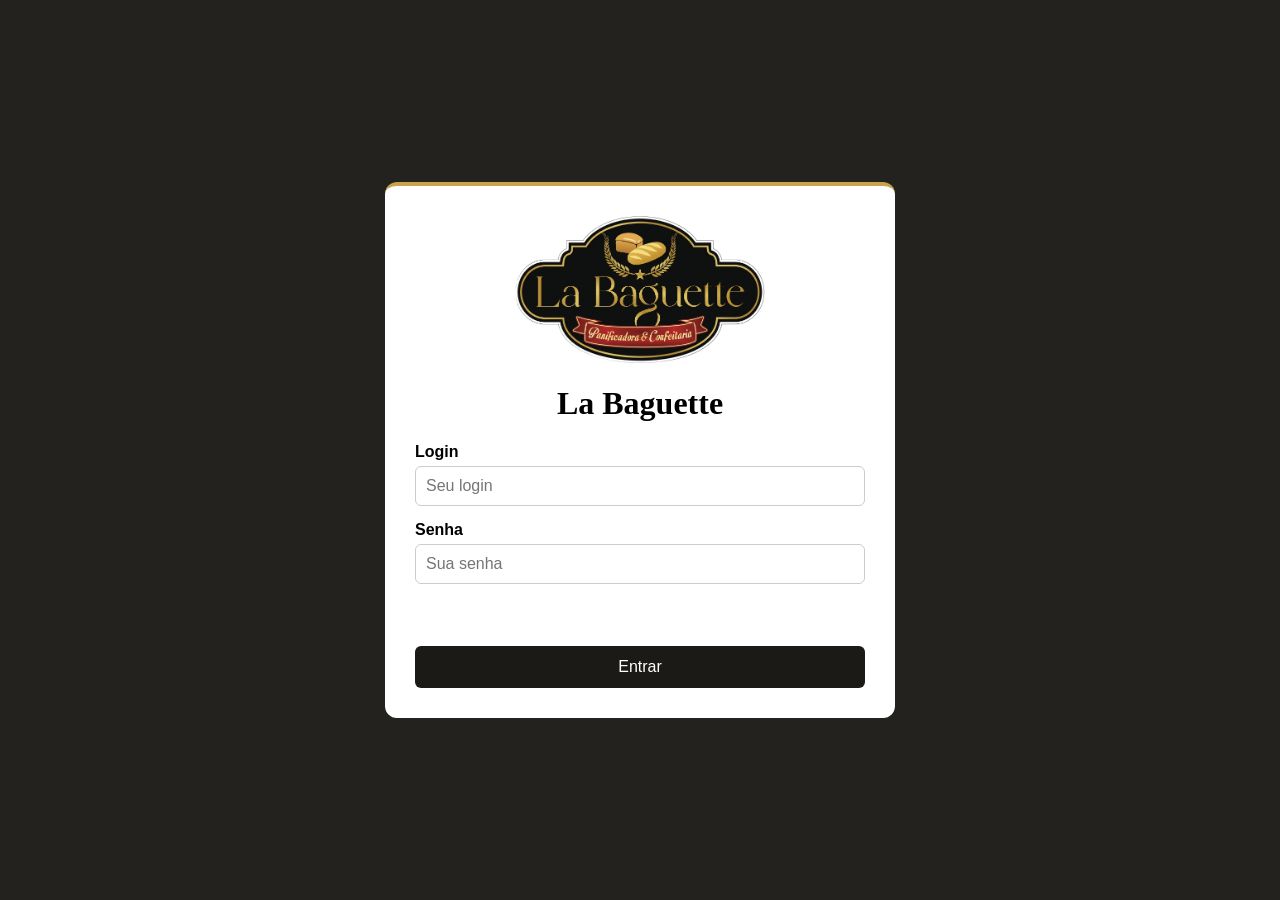
<file: ProjetoFinal/index.html>
<!DOCTYPE html>
<html lang="pt-BR">
<head>
  <meta charset="UTF-8">
  <meta name="viewport" content="width=device-width, initial-scale=1">
  <meta http-equiv="refresh" content="0; url=telas/login.html">
  <title>La Baguette</title>
</head>
<body>
  <p>Redirecionando… <a href="telas/login.html">Clique aqui</a> se nada acontecer.</p>
</body>
</html>
</file>
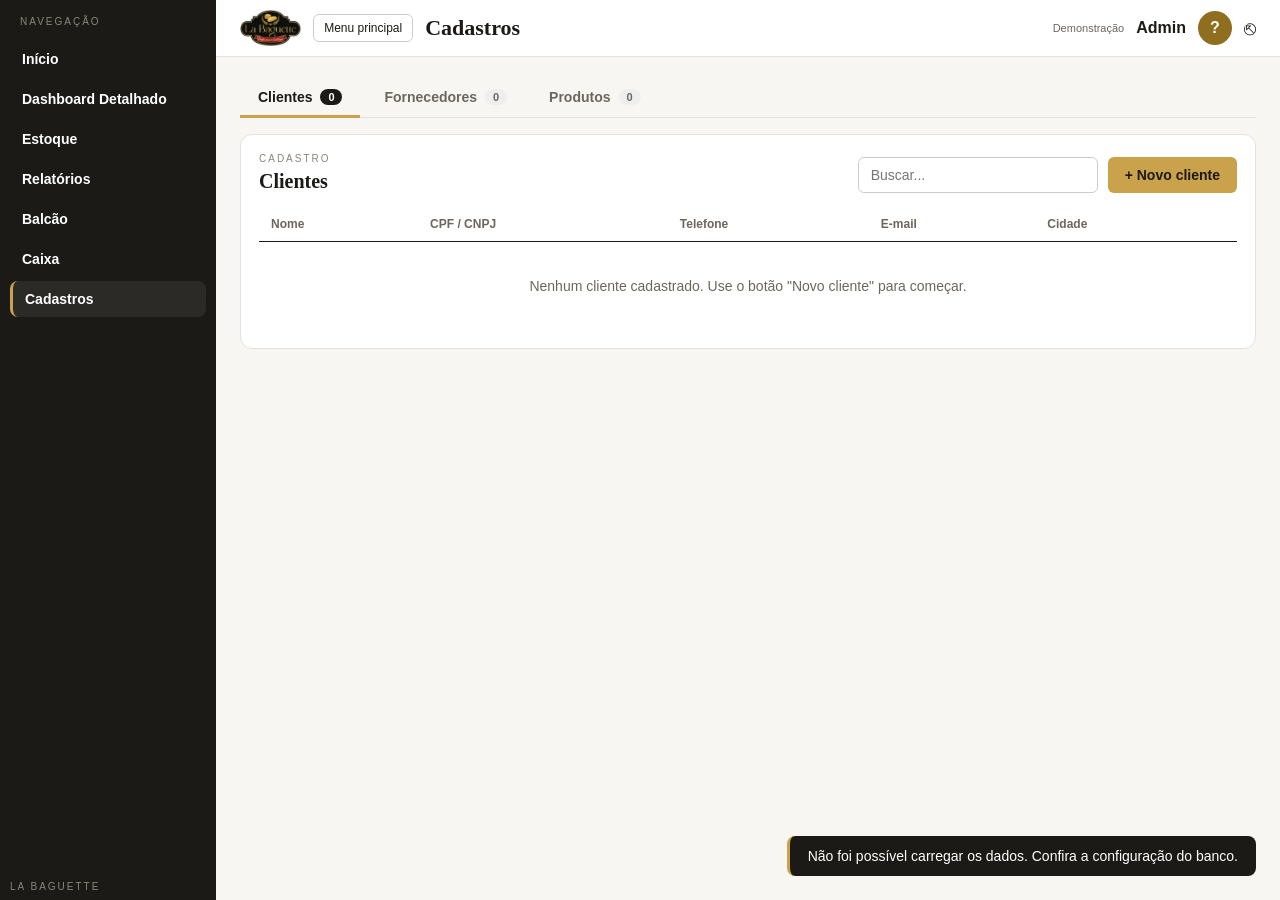
<file: ProjetoFinal/telas/cadastros.html>
<!DOCTYPE html>
<html lang="pt-BR">
<head>
  <meta charset="UTF-8">
  <meta name="viewport" content="width=device-width, initial-scale=1">
  <title>Cadastros — La Baguette</title>
  <link rel="stylesheet" href="../style/main_menu.css">
  <link rel="stylesheet" href="../style/cadastros.css">
  <script src="../src/cadastros.js" defer></script>
</head>
<body>

  <aside class="menu">
    <p class="menu-titulo">Navegação</p>
    <a href="../telas/main_menu.html">Início</a>
    <a href="#"> Dashboard Detalhado</a>
    <a href="#"> Estoque</a>
    <a href="#"> Relatórios</a>
    <a href="#"> Balcão</a>
    <a href="#"> Caixa</a>
    <a href="../telas/cadastros.html" class="ativo">Cadastros</a>
    <p class="menu-rodape">La Baguette</p>
  </aside>

  <div class="conteudo">

    <!-- TOPO -->
    <header class="topo">
      <div class="topo-esq">
        <img src="../images/logo.png" alt="La Baguette" class="topo-logo">
        <a href="../telas/main_menu.html" class="botao-menu">Menu principal</a>
        <h2>Cadastros</h2>
      </div>
      <div class="topo-dir">
        <small>Demonstração</small>
        <strong>Admin</strong>
        <span class="avatar">?</span>
        <a href="../telas/login.html" class="sair" title="Sair">⎋</a>
      </div>
    </header>

    <main class="pagina">

      <!-- ABAS -->
      <nav class="abas" id="abas" role="tablist" aria-label="Tipos de cadastro">
        <button type="button" class="aba ativa" role="tab" data-aba="clientes">Clientes <span class="contagem" id="cont-clientes">0</span></button>
        <button type="button" class="aba" role="tab" data-aba="fornecedores">Fornecedores <span class="contagem" id="cont-fornecedores">0</span></button>
        <button type="button" class="aba" role="tab" data-aba="produtos">Produtos <span class="contagem" id="cont-produtos">0</span></button>
      </nav>

      <!-- LISTA -->
      <section class="caixa">
        <div class="barra">
          <div>
            <p class="etiqueta" id="lista-etiqueta">Cadastro</p>
            <h3 id="lista-titulo">Clientes</h3>
          </div>
          <div class="barra-acoes">
            <input type="search" id="busca" class="busca" placeholder="Buscar..." aria-label="Buscar">
            <button type="button" id="btn-novo" class="botao botao-ouro">+ Novo cliente</button>
          </div>
        </div>

        <div class="tabela-wrap">
          <table class="tabela">
            <thead id="tabela-cabecalho"></thead>
            <tbody id="tabela-corpo"></tbody>
          </table>
        </div>
        <p class="vazio-lista" id="vazio" hidden></p>
      </section>

    </main>
  </div>

  <!-- FORMULÁRIO -->
  <dialog id="modal" class="modal">
    <form id="form-cadastro" novalidate>
      <header class="modal-topo">
        <h3 id="modal-titulo">Novo cliente</h3>
        <button type="button" class="modal-fechar" id="modal-fechar" aria-label="Fechar">✕</button>
      </header>
      <div class="modal-corpo">
        <div class="grade-form" id="campos"></div>
        <p id="form-erro" class="form-erro" role="alert"></p>
      </div>
      <footer class="modal-rodape">
        <button type="button" class="botao botao-contorno" id="btn-cancelar">Cancelar</button>
        <button type="submit" class="botao botao-escuro">Salvar</button>
      </footer>
    </form>
  </dialog>

  <div class="aviso" id="aviso" role="status" aria-live="polite"></div>

</body>
</html>
</file>
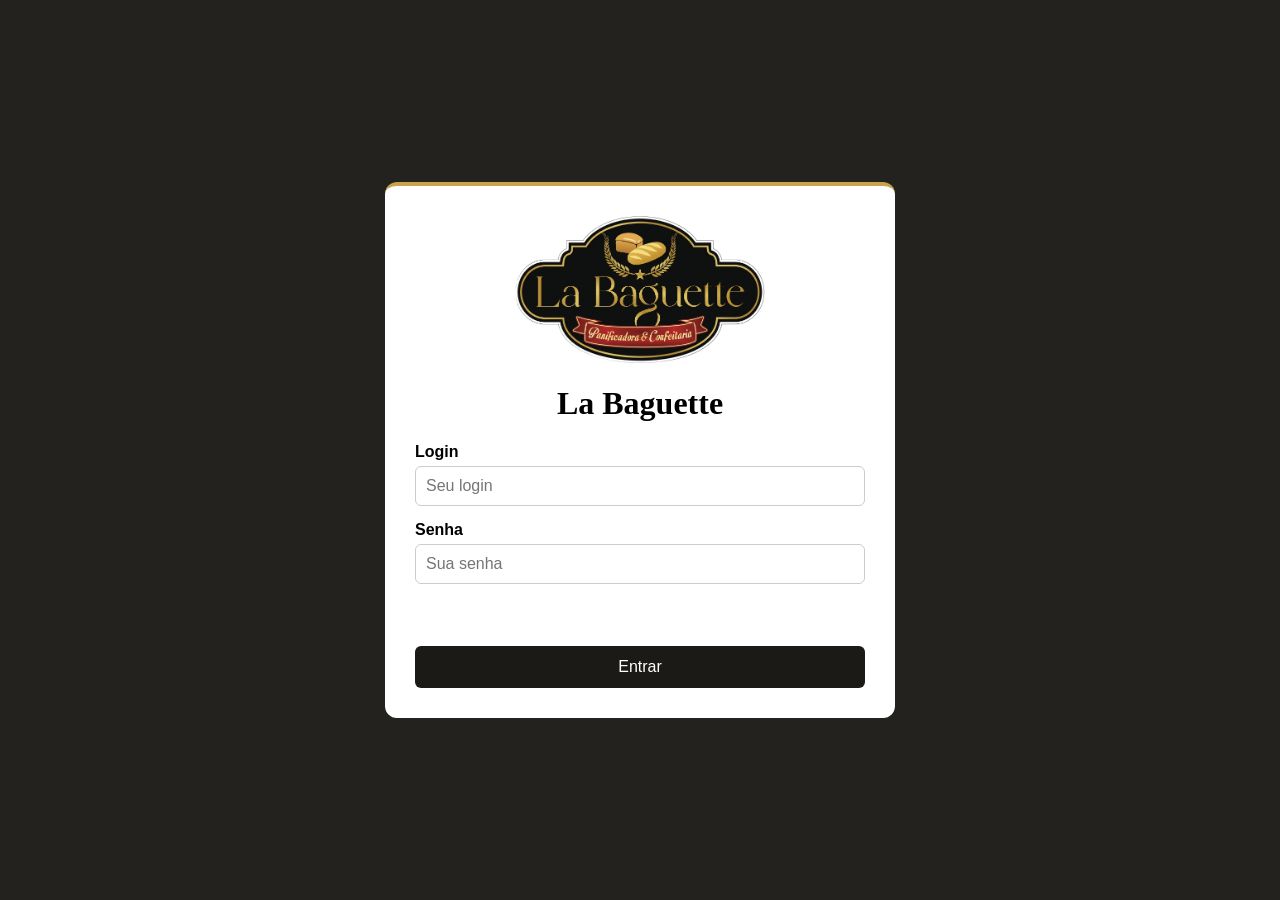
<file: ProjetoFinal/telas/login.html>
<!DOCTYPE html>
<html lang="pt-BR">
<head>
  <meta charset="UTF-8">
  <meta name="viewport" content="width=device-width, initial-scale=1">
  <title>Entrar — La Baguette</title>
  <link rel="stylesheet" href="../style/login.css">
  <script src="../src/login.js" defer></script>
</head>
<body>
  <div class="card">
    <img src="../images/logo.png" alt="La Baguette" class="logo">
    <h1>La Baguette</h1>

    <form id="form">
      <label for="login">Login</label>
      <input id="login" type="text" placeholder="Seu login">

      <label for="senha">Senha</label>
      <input id="senha" type="password" placeholder="Sua senha">

      <p id="erro"></p>
      <button type="submit">Entrar</button>
    </form>
  </div>
</body>
</html>
</file>
<file: ProjetoFinal/style/main_menu.css>
* { box-sizing: border-box; }

body {
  margin: 0;
  font-family: Arial, sans-serif;
  background: #f7f6f3;
  color: #1b1a17;
}

/* MENU LATERAL */
.menu {
  position: fixed;
  top: 0; left: 0; bottom: 0;
  width: 216px;
  padding: 16px 10px;
  background: #1b1a17;
}
.menu-titulo, .menu-rodape {
  margin: 0 0 14px 10px;
  font-size: 10px;
  letter-spacing: 2px;
  text-transform: uppercase;
  color: #8a867c;
}
.menu a {
  display: block;
  margin-bottom: 4px;
  padding: 10px 12px;
  border-radius: 8px;
  color: white;
  font-size: 14px;
  font-weight: bold;
  text-decoration: none;
}
.menu a:hover { background: #2c2a26; }
.menu a.ativo { background: #2c2a26; border-left: 3px solid #c9a24b; }
.menu-rodape { position: absolute; bottom: 8px; margin: 0; }

/* TOPO */
.conteudo { margin-left: 216px; }

.topo {
  display: flex;
  align-items: center;
  justify-content: space-between;
  padding: 10px 24px;
  background: white;
  border-bottom: 1px solid #e5e2db;
}
.topo-esq, .topo-dir { display: flex; align-items: center; gap: 12px; }
.topo-logo { height: 36px; }
.topo h2 { margin: 0; font-family: Georgia, serif; font-size: 22px; }
.botao-menu {
  padding: 6px 10px;
  border: 1px solid #ccc;
  border-radius: 6px;
  color: #1b1a17;
  font-size: 12px;
  text-decoration: none;
}
.topo-dir small { color: #6b675f; font-size: 11px; }
.avatar {
  width: 34px; height: 34px;
  display: flex; align-items: center; justify-content: center;
  border-radius: 50%;
  background: #8f6f1f;
  color: white;
  font-weight: bold;
}
.sair { color: #1b1a17; font-size: 20px; text-decoration: none; }

/* PÁGINA */
.pagina { padding: 22px 24px; }

.etiqueta {
  margin: 0 0 6px;
  font-size: 10px;
  letter-spacing: 2px;
  text-transform: uppercase;
  color: #8a867c;
}

.hero {
  margin-bottom: 16px;
  padding: 22px 26px;
  background: #1b1a17;
  border-radius: 12px;
  color: white;
}
.hero h1 { margin: 0; font-family: Georgia, serif; font-size: 40px; }

/* CARTÕES */
.cartoes {
  display: grid;
  grid-template-columns: repeat(3, 1fr);
  gap: 14px;
  margin-bottom: 16px;
}
.cartao {
  padding: 18px;
  background: white;
  border: 1px solid #e5e2db;
  border-radius: 12px;
}
.cartao.escuro { background: #1b1a17; color: white; border: 0; }
.valor { margin: 6px 0; font-family: Georgia, serif; font-size: 34px; font-weight: bold; }
.sub { margin: 0; font-size: 12px; color: #6b675f; }

/* CAIXAS E GRÁFICOS */
.linha {
  display: grid;
  grid-template-columns: 2fr 1fr;
  gap: 14px;
  margin-bottom: 16px;
}
.caixa {
  padding: 18px;
  background: white;
  border: 1px solid #e5e2db;
  border-radius: 12px;
}
.caixa h3 { margin: 0 0 12px; font-family: Georgia, serif; font-size: 20px; }

.grafico {
  position: relative;
  height: 180px;
  margin-top: 12px;
  border-bottom: 1px solid #1b1a17;
  background: repeating-linear-gradient(to bottom, #eee 0, #eee 1px, transparent 1px, transparent 45px);
}
.vazio {
  position: absolute;
  inset: 0;
  display: flex;
  align-items: center;
  justify-content: center;
  margin: 0;
  color: #8a867c;
  font-size: 14px;
}

.eixo-x {
  display: flex;
  justify-content: space-between;
  margin-top: 6px;
  font-size: 10px;
  color: #6b675f;
}

.rosca {
  width: 150px; height: 150px;
  margin: 20px auto 0;
  display: flex; align-items: center; justify-content: center;
  border: 22px solid #eee;
  border-radius: 50%;
  color: #8a867c;
  font-size: 12px;
}
.rosca span { text-align: center; }

@media (max-width: 900px) {
  .menu { display: none; }
  .conteudo { margin-left: 0; }
  .cartoes, .linha { grid-template-columns: 1fr; }
  .hero h1 { font-size: 28px; }
}
</file>
<file: ProjetoFinal/style/cadastros.css>
/* Complementa main_menu.css (menu lateral, topo, .caixa, .etiqueta, .pagina) */

/* Texto só para leitores de tela */
.sr-only {
  position: absolute;
  width: 1px; height: 1px;
  margin: -1px;
  padding: 0;
  overflow: hidden;
  clip: rect(0, 0, 0, 0);
  white-space: nowrap;
  border: 0;
}

/* ABAS */
.abas {
  display: flex;
  gap: 6px;
  margin-bottom: 16px;
  border-bottom: 1px solid #e5e2db;
}
.aba {
  display: flex;
  align-items: center;
  gap: 8px;
  margin-bottom: -1px;
  padding: 10px 18px;
  background: transparent;
  border: 0;
  border-bottom: 3px solid transparent;
  color: #6b675f;
  font-family: Arial, sans-serif;
  font-size: 14px;
  font-weight: bold;
  cursor: pointer;
}
.aba:hover { color: #1b1a17; }
.aba.ativa { color: #1b1a17; border-bottom-color: #c9a24b; }
.contagem {
  min-width: 22px;
  padding: 2px 7px;
  border-radius: 10px;
  background: #eee;
  color: #6b675f;
  font-size: 11px;
  text-align: center;
}
.aba.ativa .contagem { background: #1b1a17; color: white; }

/* BARRA DA LISTA */
.barra {
  display: flex;
  align-items: flex-end;
  justify-content: space-between;
  gap: 16px;
  margin-bottom: 14px;
}
.barra h3 { margin: 0; }
.barra-acoes { display: flex; align-items: center; gap: 10px; }
.busca {
  width: 240px;
  padding: 9px 12px;
  border: 1px solid #ccc;
  border-radius: 6px;
  font-size: 14px;
}

/* BOTÕES */
.botao {
  padding: 9px 16px;
  border: 1px solid transparent;
  border-radius: 6px;
  font-family: Arial, sans-serif;
  font-size: 14px;
  font-weight: bold;
  cursor: pointer;
  white-space: nowrap;
}
.botao-ouro { background: #c9a24b; color: #1b1a17; }
.botao-ouro:hover { background: #b8913d; }
.botao-escuro { background: #1b1a17; color: white; }
.botao-escuro:hover { background: #2c2a26; }
.botao-contorno { background: white; border-color: #ccc; color: #1b1a17; }
.botao-contorno:hover { background: #f7f6f3; }

.botao-mini {
  padding: 5px 10px;
  border: 1px solid #ccc;
  border-radius: 6px;
  background: white;
  color: #1b1a17;
  font-size: 12px;
  cursor: pointer;
}
.botao-mini:hover { background: #f7f6f3; }
.botao-mini.perigo { color: #b3261e; border-color: #e3b5b1; }
.botao-mini.perigo:hover { background: #fbeeed; }

:is(.aba, .botao, .botao-mini, .modal-fechar):focus-visible,
:is(.busca, .campo input, .campo select, .campo textarea):focus-visible {
  outline: 2px solid #c9a24b;
  outline-offset: 2px;
}

/* TABELA */
.tabela-wrap { overflow-x: auto; }
.tabela {
  width: 100%;
  border-collapse: collapse;
  font-size: 14px;
}
.tabela th {
  padding: 10px 12px;
  border-bottom: 1px solid #1b1a17;
  color: #6b675f;
  font-size: 12px;
  text-align: left;
  white-space: nowrap;
}
.tabela td {
  padding: 12px;
  border-bottom: 1px solid #eee;
  vertical-align: middle;
}
.tabela tbody tr:hover { background: #faf9f6; }
.tabela .col-acoes { width: 1%; white-space: nowrap; text-align: right; }
.tabela .col-acoes .botao-mini + .botao-mini { margin-left: 6px; }
.tabela .num { text-align: right; font-variant-numeric: tabular-nums; }

.selo {
  display: inline-block;
  padding: 2px 9px;
  border-radius: 10px;
  font-size: 12px;
  font-weight: bold;
}
.selo.ativo { background: #e8f1e4; color: #2f6b1f; }
.selo.inativo { background: #eee; color: #6b675f; }

.vazio-lista {
  margin: 0;
  padding: 36px 12px;
  color: #6b675f;
  font-size: 14px;
  text-align: center;
}

/* MODAL */
.modal {
  width: 100%;
  max-width: 640px;
  padding: 0;
  border: 0;
  border-top: 4px solid #c9a24b;
  border-radius: 12px;
  background: white;
  color: #1b1a17;
  font-family: Arial, sans-serif;
}
.modal::backdrop { background: rgba(27, 26, 23, 0.65); }
.modal-topo {
  display: flex;
  align-items: center;
  justify-content: space-between;
  padding: 16px 24px;
  border-bottom: 1px solid #e5e2db;
}
.modal-topo h3 { margin: 0; font-family: Georgia, serif; font-size: 22px; }
.modal-fechar {
  width: 32px; height: 32px;
  border: 0;
  border-radius: 6px;
  background: transparent;
  color: #6b675f;
  font-size: 16px;
  cursor: pointer;
}
.modal-fechar:hover { background: #f7f6f3; }
.modal-corpo { max-height: 65vh; padding: 20px 24px; overflow-y: auto; }
.modal-rodape {
  display: flex;
  justify-content: flex-end;
  gap: 10px;
  padding: 14px 24px;
  border-top: 1px solid #e5e2db;
}

.grade-form {
  display: grid;
  grid-template-columns: repeat(2, 1fr);
  gap: 14px 16px;
}
.campo { display: flex; flex-direction: column; }
.campo.largo { grid-column: 1 / -1; }
.campo label { margin-bottom: 5px; font-size: 13px; font-weight: bold; }
.campo .obrigatorio { color: #b3261e; }
.campo input,
.campo select,
.campo textarea {
  width: 100%;
  padding: 10px;
  border: 1px solid #ccc;
  border-radius: 6px;
  background: white;
  font-family: Arial, sans-serif;
  font-size: 15px;
}
.campo textarea { min-height: 80px; resize: vertical; }
.campo.invalido input,
.campo.invalido select,
.campo.invalido textarea { border-color: #b3261e; }

.form-erro { min-height: 20px; margin: 14px 0 0; color: #b3261e; font-size: 13px; }

/* AVISO */
.aviso {
  position: fixed;
  right: 24px;
  bottom: 24px;
  padding: 12px 18px;
  border-left: 3px solid #c9a24b;
  border-radius: 8px;
  background: #1b1a17;
  color: white;
  font-size: 14px;
  opacity: 0;
  transform: translateY(8px);
  pointer-events: none;
  transition: opacity 0.2s, transform 0.2s;
}
.aviso.visivel { opacity: 1; transform: none; }

@media (prefers-reduced-motion: reduce) {
  .aviso { transition: none; }
}

@media (max-width: 900px) {
  .barra { flex-direction: column; align-items: stretch; }
  .barra-acoes { flex-wrap: wrap; }
  .busca { flex: 1; width: auto; min-width: 140px; }
  .grade-form { grid-template-columns: 1fr; }
  .abas { overflow-x: auto; }
}
</file>
<file: ProjetoFinal/style/login.css>
body {
  margin: 0;
  min-height: 100vh;
  display: flex;
  align-items: center;
  justify-content: center;
  background: #23221f;
  font-family: Arial, sans-serif;
}

.card {
  width: 100%;
  max-width: 450px;
  margin: 20px;
  padding: 30px;
  background: white;
  border-top: 4px solid #c9a24b;
  border-radius: 12px;
}

.logo {
  display: block;
  margin: 0 auto;
  max-width: 250px;
}

h1 {
  text-align: center;
  font-family: Georgia, serif;
}

label {
  display: block;
  margin: 15px 0 5px;
  font-weight: bold;
}

input {
  width: 100%;
  padding: 10px;
  box-sizing: border-box;
  border: 1px solid #ccc;
  border-radius: 6px;
  font-size: 16px;
}

button {
  width: 100%;
  margin-top: 10px;
  padding: 12px;
  background: #1b1a17;
  color: white;
  border: none;
  border-radius: 6px;
  font-size: 16px;
  cursor: pointer;
}

#erro {
  color: red;
  min-height: 20px;
}
</file>
